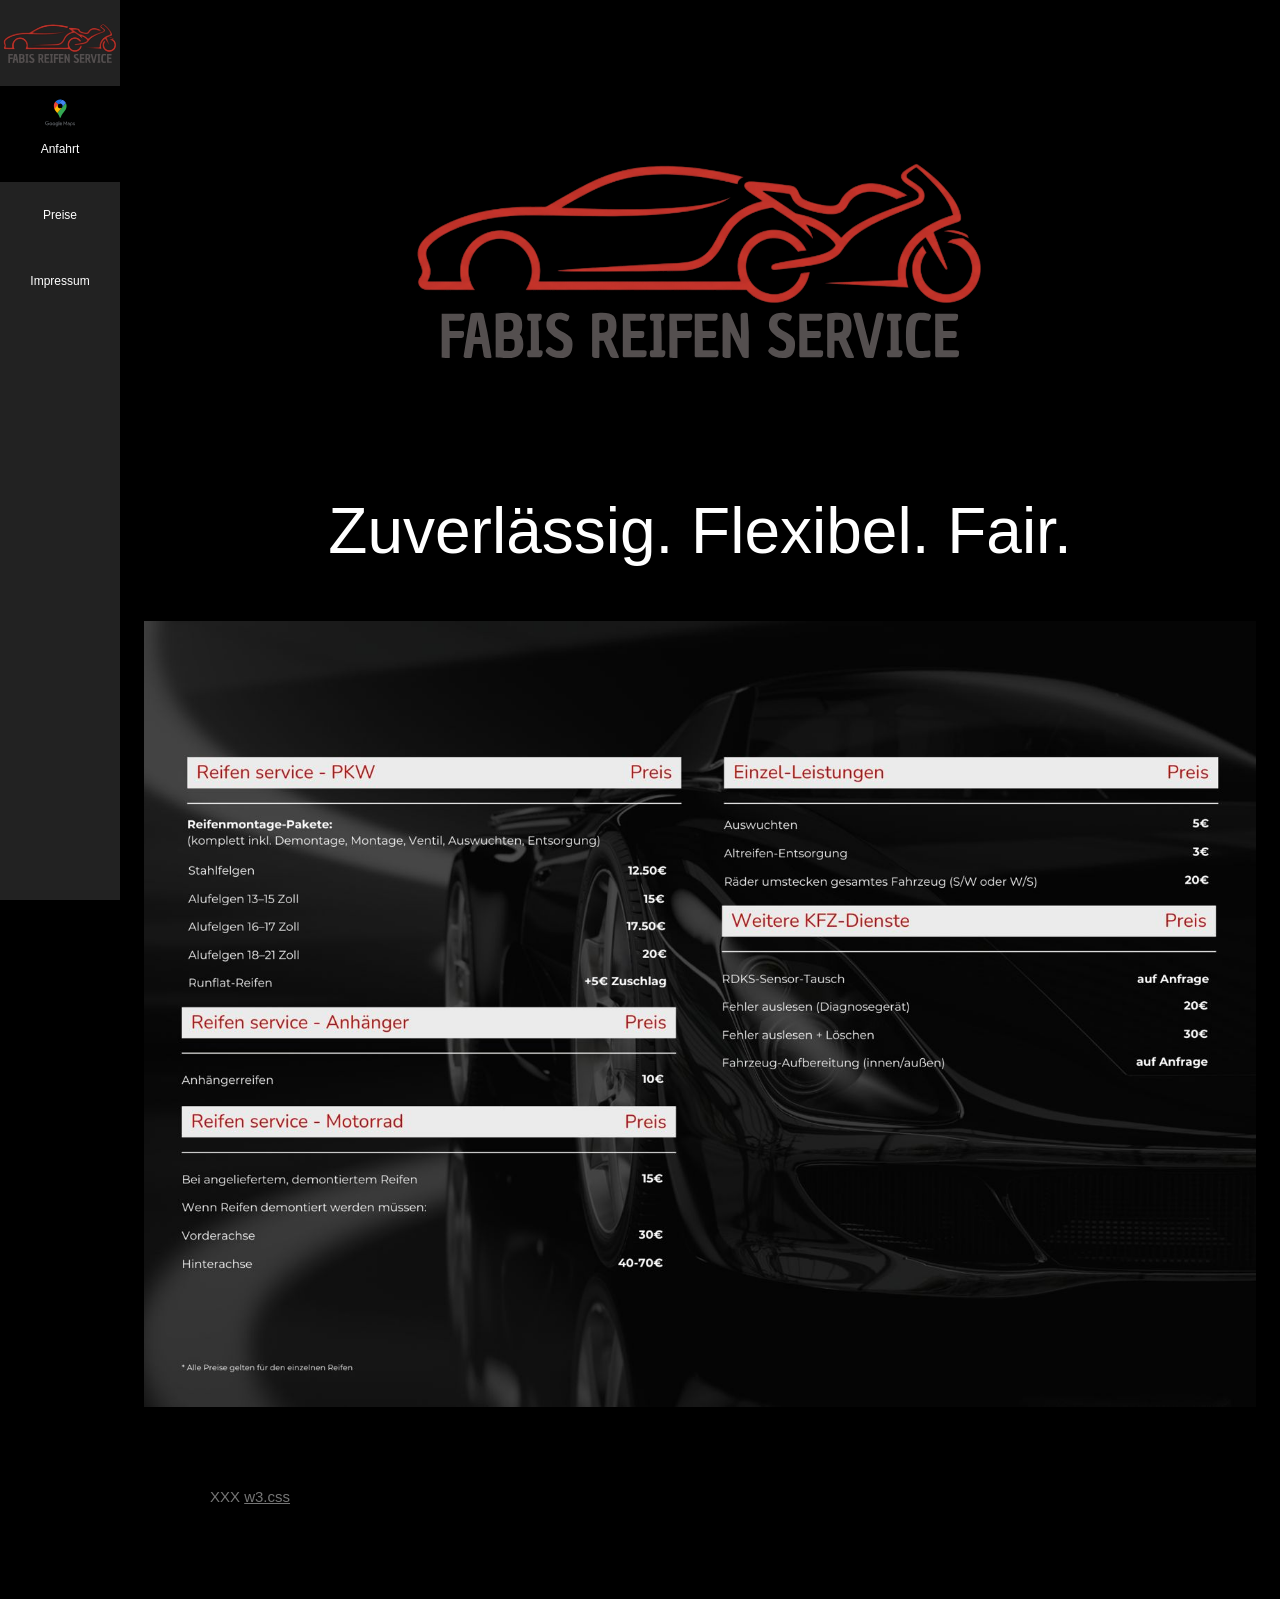
<file: index.html>
<!DOCTYPE html>
<html>
<head>
<title>FRS</title>
<meta charset="UTF-8">
<meta name="viewport" content="width=device-width, initial-scale=1">
<link rel="stylesheet" href="style.css">
<link rel="icon" type="image/x-icon" href="LogoVector.svg">
<style>
body, h1,h2,h3,h4,h5,h6 {font-family: "Montserrat", sans-serif}
.w3-row-padding img {margin-bottom: 12px}
/* Set the width of the sidebar to 120px */
.w3-sidebar {width: 120px;background: #222;}
/* Add a left margin to the "page content" that matches the width of the sidebar (120px) */
#main {margin-left: 120px}
/* Remove margins from "page content" on small screens */
@media only screen and (max-width: 600px) {#main {margin-left: 0}}
</style>
</head>
<body class="w3-black">

<!-- Icon Bar (Sidebar - hidden on small screens) -->
<nav class="w3-sidebar w3-bar-block w3-small w3-hide-small w3-center">
  <!-- Avatar image in top left corner -->
  <a href="index.html"><img src="LogoVector.svg" style="width:100%"></a>
  <a href="Anfahrt.html" class="w3-bar-item w3-button w3-padding-large w3-black">
    <img src="google-maps-logo-2020.svg" alt="Google Maps Standort" width="30" height="30">
    <p>Anfahrt</p>
  </a>
  <a href="index.html" class="w3-bar-item w3-button w3-padding-large w3-hover-black">
    <i class="fa fa-user w3-xxlarge"></i>
    <p>Preise</p>
  </a>
  <a href="Impressum.html" class="w3-bar-item w3-button w3-padding-large w3-hover-black">
    <i class="fa fa-user w3-xxlarge"></i>
    <p>Impressum</p>
  </a>
</nav>

<!-- Navbar on small screens (Hidden on medium and large screens) -->
<div class="w3-top w3-hide-large w3-hide-medium" id="myNavbar">
  <div class="w3-bar w3-black w3-opacity w3-hover-opacity-off w3-center w3-small">
    <a href="https://maps.app.goo.gl/FP3Shqusp5e7LQfQ6" class="w3-bar-item w3-button" style="width:25% !important">Anfahrt</a>
    <a href="" class="w3-bar-item w3-button" style="width:25% !important">Kontakt</a>
  </div>
</div>

<!-- Page Content -->
<div class="w3-padding-large" id="main">
  <!-- Header/Home -->
  <header class="w3-container w3-padding-32 w3-center w3-black" id="home">
    <img src="LogoVector.svg" alt="Logo" class="w3-image" width="600" height="250">
    <h6 class="w3-jumbo"><span class="w3-hide-small"></span>Zuverlässig. Flexibel. Fair.</h6>
  </header>
    <div>
      <img src="Preisliste.jpeg" alt="Preisliste" class="w3-image" width="100%" height="auto">
    <!-- Grid for pricing tables -->
    <!--<h3 class="w3-padding-16 w3-text-light-grey">Reifenservice</h3>
    <div class="w3-row-padding" style="margin:0 -16px">
      <div class="w3-half w3-margin-bottom">
        <ul class="w3-ul w3-white w3-center w3-opacity w3-hover-opacity-off">
          <li class="w3-dark-grey w3-xlarge w3-padding-32">Basic</li>
          <li class="w3-padding-16">Reifen Wechsel (Sommer/Winter)</li>
          <li class="w3-padding-16">Montage auf Felge (PKW & Kleintransporter)</li>
          <li class="w3-padding-16">Räder auswuchten</li>
          <li class="w3-padding-16">Reifenprüfung auf Schäden & Profiltiefe</li>
          <li class="w3-padding-16">Ventiltausch</li>
          <li class="w3-padding-16">
            <h2> XXX € </h2>
            <span class="w3-opacity">pro Leistung</span>
          </li>
        </ul>
      </div>

      <div class="w3-half">
        <ul class="w3-ul w3-white w3-center w3-opacity w3-hover-opacity-off">
          <li class="w3-dark-grey w3-xlarge w3-padding-32">Zubehör & Kleiner Service</li>
          <li class="w3-padding-16">Scheibenwischer Wechsel</li>
          <li class="w3-padding-16">Batterie Wechsel (ohne Bordnetz Programmierung)</li>
          <li class="w3-padding-16">Auffüllen von Wischwasser & Frostschutz</li>
          <li class="w3-padding-16">Luftdruck- & Sichtkontrolle (Reifen, Batterie, Flüssigkeiten)</li>
          <li class="w3-padding-16">
            <h2> XXX €</h2>
            <span class="w3-opacity">pro Leistung</span>
          </li>
        </ul>
      </div>
    <!-- End Grid/Pricing tables -->
    </div>
  
    <!-- Footer -->
  <footer class="w3-content w3-padding-64 w3-text-grey w3-xlarge">
    <i class="fa fa-facebook-official w3-hover-opacity"></i>
    <i class="fa fa-instagram w3-hover-opacity"></i>
    <i class="fa fa-snapchat w3-hover-opacity"></i>
    <i class="fa fa-pinterest-p w3-hover-opacity"></i>
    <i class="fa fa-twitter w3-hover-opacity"></i>
    <i class="fa fa-linkedin w3-hover-opacity"></i>
    <p class="w3-medium">XXX <a href="" target="_blank" class="w3-hover-text-green">w3.css</a></p>
  <!-- End footer -->
  </footer>

<!-- END PAGE CONTENT -->
</div>

</body>
</html>
</file>
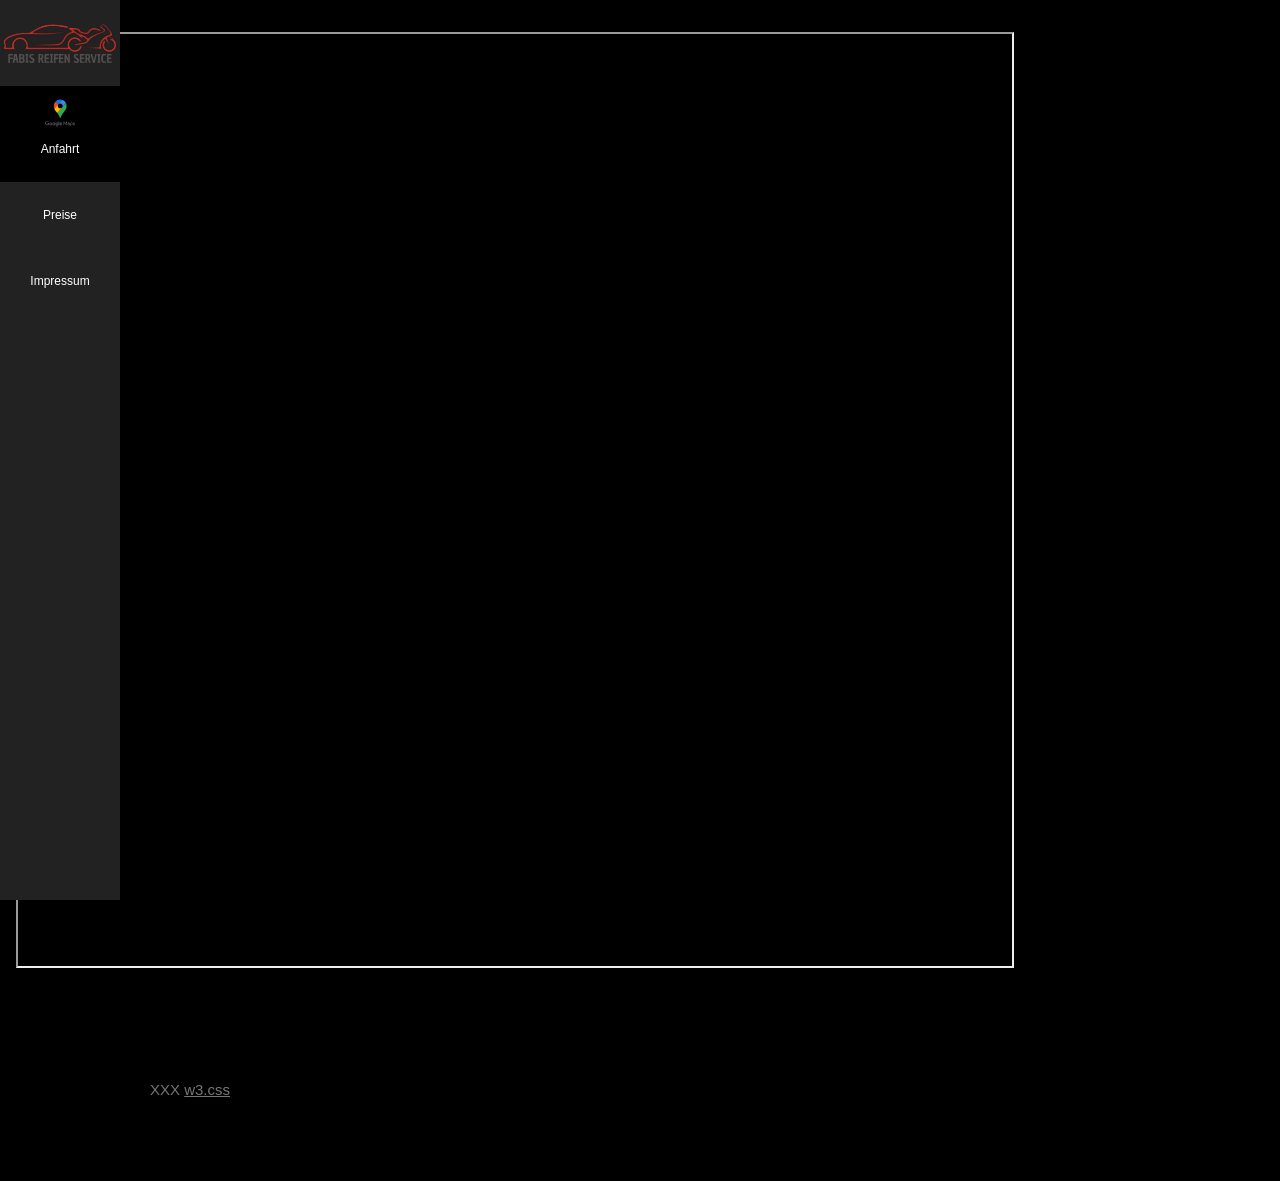
<file: Anfahrt.html>
<!DOCTYPE html>
<html>
<head>
<title>FRS</title>
<meta charset="UTF-8">
<meta name="viewport" content="width=device-width, initial-scale=1">
<link rel="stylesheet" href="style.css">
<link rel="icon" type="image/x-icon" href="LogoVector.svg">
<style>
body, h1,h2,h3,h4,h5,h6 {font-family: "Montserrat", sans-serif}
.w3-row-padding img {margin-bottom: 12px}
/* Set the width of the sidebar to 120px */
.w3-sidebar {width: 120px;background: #222;}
/* Add a left margin to the "page content" that matches the width of the sidebar (120px) */
#main {margin-left: 120px}
/* Remove margins from "page content" on small screens */
@media only screen and (max-width: 600px) {#main {margin-left: 0}}
</style>
</head>
<body class="w3-black">

<!-- Icon Bar (Sidebar - hidden on small screens) -->
<nav class="w3-sidebar w3-bar-block w3-small w3-hide-small w3-center">
  <!-- Avatar image in top left corner -->
  <a href="index.html"><img src="LogoVector.svg" style="width:100%"></a>
  <a href="Anfahrt.html" class="w3-bar-item w3-button w3-padding-large w3-black">
    <img src="google-maps-logo-2020.svg" alt="Google Maps Standort" width="30" height="30">
    <p>Anfahrt</p>
  </a>
  <a href="index.html" class="w3-bar-item w3-button w3-padding-large w3-hover-black">
    <i class="fa fa-user w3-xxlarge"></i>
    <p>Preise</p>
  </a>
  <a href="Impressum.html" class="w3-bar-item w3-button w3-padding-large w3-hover-black">
    <i class="fa fa-user w3-xxlarge"></i>
    <p>Impressum</p>
  </a>
</nav>
  <header class="w3-container w3-padding-32 w3-center w3-black" id="home">
    <div class="maps">
    <iframe class="responsive-iframe" src="https://www.google.com/maps/embed?pb=!1m17!1m12!1m3!1d2640.1716563447826!2d9.299949000000002!3d48.56826100000001!2m3!1f0!2f0!3f0!3m2!1i1024!2i768!4f13.1!3m2!1m1!2zNDjCsDM0JzA1LjciTiA5wrAxNyc1OS44IkU!5e0!3m2!1sde!2sde!4v1773941126778!5m2!1sde!2sde" loading="lazy" referrerpolicy="no-referrer-when-downgrade"></iframe>
    </div>
  </header>
    <!-- Footer -->
  <footer class="w3-content w3-padding-64 w3-text-grey w3-xlarge">
    <i class="fa fa-facebook-official w3-hover-opacity"></i>
    <i class="fa fa-instagram w3-hover-opacity"></i>
    <i class="fa fa-snapchat w3-hover-opacity"></i>
    <i class="fa fa-pinterest-p w3-hover-opacity"></i>
    <i class="fa fa-twitter w3-hover-opacity"></i>
    <i class="fa fa-linkedin w3-hover-opacity"></i>
    <p class="w3-medium">XXX <a href="" target="_blank" class="w3-hover-text-green">w3.css</a></p>
  <!-- End footer -->
  </footer>

<!-- END PAGE CONTENT -->
</div>
<!-- https://maps.app.goo.gl/FP3Shqusp5e7LQfQ6 -->
</body>
</html>
</file>
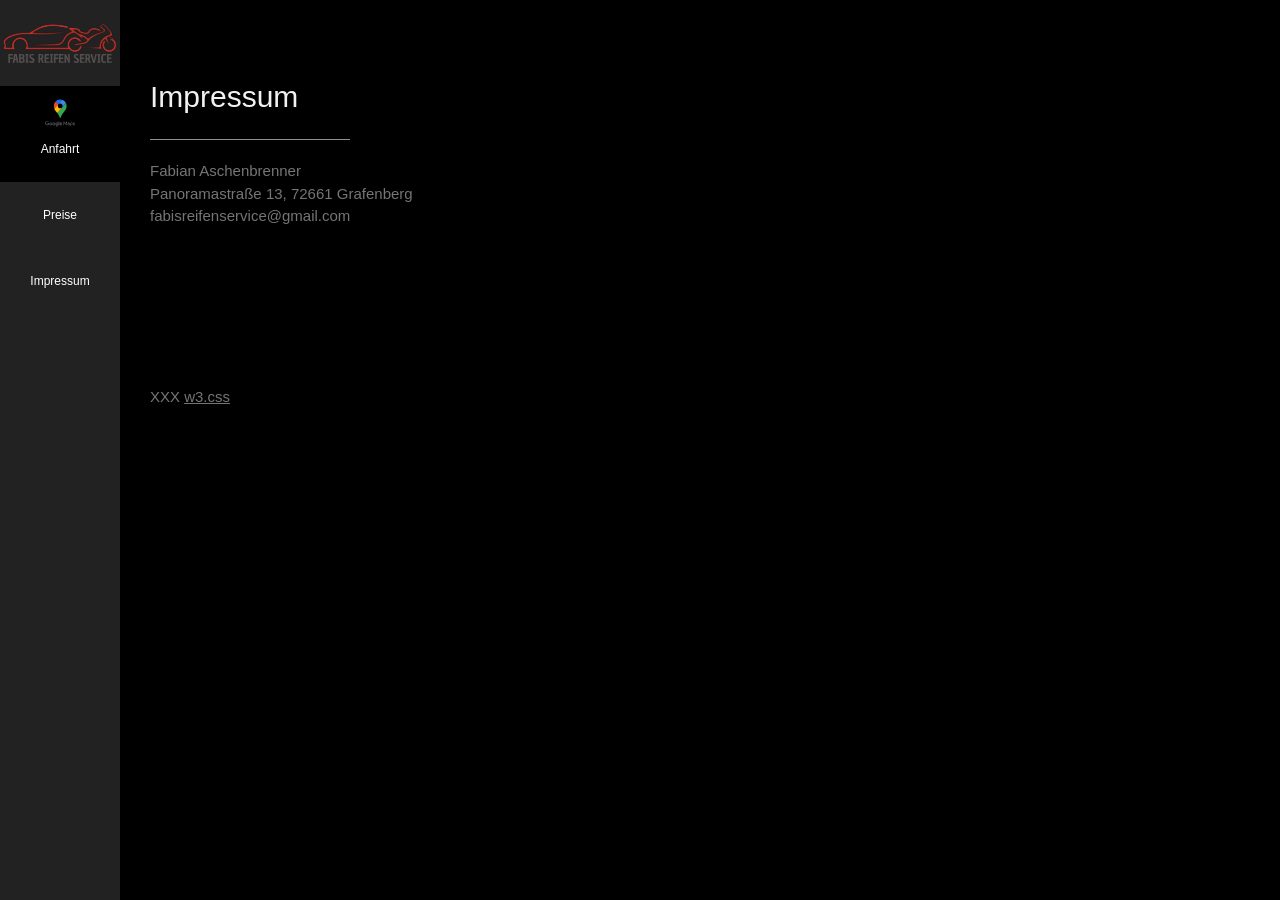
<file: Impressum.html>
<!DOCTYPE html>
<html>
<head>
<title>FRS</title>
<meta charset="UTF-8">
<meta name="viewport" content="width=device-width, initial-scale=1">
<link rel="stylesheet" href="style.css">
<link rel="icon" type="image/x-icon" href="LogoVector.svg">
<style>
body, h1,h2,h3,h4,h5,h6 {font-family: "Montserrat", sans-serif}
.w3-row-padding img {margin-bottom: 12px}
/* Set the width of the sidebar to 120px */
.w3-sidebar {width: 120px;background: #222;}
/* Add a left margin to the "page content" that matches the width of the sidebar (120px) */
#main {margin-left: 120px}
/* Remove margins from "page content" on small screens */
@media only screen and (max-width: 600px) {#main {margin-left: 0}}
</style>
</head>
<body class="w3-black">

<!-- Icon Bar (Sidebar - hidden on small screens) -->
<nav class="w3-sidebar w3-bar-block w3-small w3-hide-small w3-center">
  <!-- Avatar image in top left corner -->
  <a href="index.html"><img src="LogoVector.svg" style="width:100%"></a>
  <a href="Anfahrt.html" class="w3-bar-item w3-button w3-padding-large w3-black">
    <img src="google-maps-logo-2020.svg" alt="Google Maps Standort" width="30" height="30">
    <p>Anfahrt</p>
  </a>
  <a href="index.html" class="w3-bar-item w3-button w3-padding-large w3-hover-black">
    <i class="fa fa-user w3-xxlarge"></i>
    <p>Preise</p>
  </a>
  <a href="Impressum.html" class="w3-bar-item w3-button w3-padding-large w3-hover-black">
    <i class="fa fa-user w3-xxlarge"></i>
    <p>Impressum</p>
  </a>
</nav>
    <div class="w3-content w3-justify w3-text-grey w3-padding-64" id="about">
    <h2 class="w3-text-light-grey">Impressum</h2>
    <hr style="width:200px" class="w3-opacity">
    <p>
      Fabian Aschenbrenner</br>
      Panoramastraße 13, 72661 Grafenberg</br>
      fabisreifenservice@gmail.com</br>
    </p>
    </div>
    <!-- Footer -->
  <footer class="w3-content w3-padding-64 w3-text-grey w3-xlarge">
    <i class="fa fa-facebook-official w3-hover-opacity"></i>
    <i class="fa fa-instagram w3-hover-opacity"></i>
    <i class="fa fa-snapchat w3-hover-opacity"></i>
    <i class="fa fa-pinterest-p w3-hover-opacity"></i>
    <i class="fa fa-twitter w3-hover-opacity"></i>
    <i class="fa fa-linkedin w3-hover-opacity"></i>
    <p class="w3-medium">XXX <a href="" target="_blank" class="w3-hover-text-green">w3.css</a></p>
  <!-- End footer -->
  </footer>

<!-- END PAGE CONTENT -->
</div>

</body>
</html>
</file>
<file: style.css>
.maps {
  position: relative;
  overflow: hidden;
  width: 80%;
  padding-top: 75%; 
}

/* Then style the iframe to fit in the container div with full height and width */
.responsive-iframe {
  position: absolute;
  top: 0;
  left: 0;
  bottom: 0;
  right: 0;
  width: 100%;
  height: 100%;
}
/* W3.CSS */
html{box-sizing:border-box}*,*:before,*:after{box-sizing:inherit}
/* XXX */
html{-ms-text-size-adjust:100%;-webkit-text-size-adjust:100%}body{margin:0}
article,aside,details,figcaption,figure,footer,header,main,menu,nav,section{display:block}summary{display:list-item}
audio,canvas,progress,video{display:inline-block}progress{vertical-align:baseline}
audio:not([controls]){display:none;height:0}[hidden],template{display:none}
a{background-color:transparent}a:active,a:hover{outline-width:0}
abbr[title]{border-bottom:none;text-decoration:underline;text-decoration:underline dotted}
b,strong{font-weight:bolder}dfn{font-style:italic}mark{background:#ff0;color:#000}
small{font-size:80%}sub,sup{font-size:75%;line-height:0;position:relative;vertical-align:baseline}
sub{bottom:-0.25em}sup{top:-0.5em}figure{margin:1em 40px}img{border-style:none}
code,kbd,pre,samp{font-family:monospace,monospace;font-size:1em}hr{box-sizing:content-box;height:0;overflow:visible}
button,input,select,textarea,optgroup{font:inherit;margin:0}optgroup{font-weight:bold}
button,input{overflow:visible}button,select{text-transform:none}
button,[type=button],[type=reset],[type=submit]{-webkit-appearance:button}
button::-moz-focus-inner,[type=button]::-moz-focus-inner,[type=reset]::-moz-focus-inner,[type=submit]::-moz-focus-inner{border-style:none;padding:0}
button:-moz-focusring,[type=button]:-moz-focusring,[type=reset]:-moz-focusring,[type=submit]:-moz-focusring{outline:1px dotted ButtonText}
fieldset{border:1px solid #c0c0c0;margin:0 2px;padding:.35em .625em .75em}
legend{color:inherit;display:table;max-width:100%;padding:0;white-space:normal}textarea{overflow:auto}
[type=checkbox],[type=radio]{padding:0}
[type=number]::-webkit-inner-spin-button,[type=number]::-webkit-outer-spin-button{height:auto}
[type=search]{-webkit-appearance:textfield;outline-offset:-2px}
[type=search]::-webkit-search-decoration{-webkit-appearance:none}
::-webkit-file-upload-button{-webkit-appearance:button;font:inherit}
/* End extract */
html,body{font-family:Verdana,sans-serif;font-size:15px;line-height:1.5}html{overflow-x:hidden}
h1{font-size:36px}h2{font-size:30px}h3{font-size:24px}h4{font-size:20px}h5{font-size:18px}h6{font-size:16px}
.w3-serif{font-family:serif}.w3-sans-serif{font-family:sans-serif}.w3-cursive{font-family:cursive}.w3-monospace{font-family:monospace}
h1,h2,h3,h4,h5,h6{font-family:"Segoe UI",Arial,sans-serif;font-weight:400;margin:10px 0}.w3-wide{letter-spacing:4px}
hr{border:0;border-top:1px solid #eee;margin:20px 0}
.w3-image{max-width:100%;height:auto}img{vertical-align:middle}a{color:inherit}
.w3-table,.w3-table-all{border-collapse:collapse;border-spacing:0;width:100%;display:table}.w3-table-all{border:1px solid #ccc}
.w3-bordered tr,.w3-table-all tr{border-bottom:1px solid #ddd}.w3-striped tbody tr:nth-child(even){background-color:#f1f1f1}
.w3-table-all tr:nth-child(odd){background-color:#fff}.w3-table-all tr:nth-child(even){background-color:#f1f1f1}
.w3-hoverable tbody tr:hover,.w3-ul.w3-hoverable li:hover{background-color:#ccc}.w3-centered tr th,.w3-centered tr td{text-align:center}
.w3-table td,.w3-table th,.w3-table-all td,.w3-table-all th{padding:8px 8px;display:table-cell;text-align:left;vertical-align:top}
.w3-table th:first-child,.w3-table td:first-child,.w3-table-all th:first-child,.w3-table-all td:first-child{padding-left:16px}
.w3-btn,.w3-button{border:none;display:inline-block;padding:8px 16px;vertical-align:middle;overflow:hidden;text-decoration:none;color:inherit;background-color:inherit;text-align:center;cursor:pointer;white-space:nowrap}
.w3-btn:hover{box-shadow:0 8px 16px 0 rgba(0,0,0,0.2),0 6px 20px 0 rgba(0,0,0,0.19)}
.w3-btn,.w3-button{-webkit-touch-callout:none;-webkit-user-select:none;-khtml-user-select:none;-moz-user-select:none;-ms-user-select:none;user-select:none}   
.w3-disabled,.w3-btn:disabled,.w3-button:disabled{cursor:not-allowed;opacity:0.3}.w3-disabled *,:disabled *{pointer-events:none}
.w3-btn.w3-disabled:hover,.w3-btn:disabled:hover{box-shadow:none}
.w3-badge,.w3-tag{background-color:#000;color:#fff;display:inline-block;padding-left:8px;padding-right:8px;text-align:center}.w3-badge{border-radius:50%}
.w3-ul{list-style-type:none;padding:0;margin:0}.w3-ul li{padding:8px 16px;border-bottom:1px solid #ddd}.w3-ul li:last-child{border-bottom:none}
.w3-tooltip,.w3-display-container{position:relative}.w3-tooltip .w3-text{display:none}.w3-tooltip:hover .w3-text{display:inline-block}
.w3-ripple:active{opacity:0.5}.w3-ripple{transition:opacity 0s}
.w3-input{padding:8px;display:block;border:none;border-bottom:1px solid #ccc;width:100%}
.w3-select{padding:9px 0;width:100%;border:none;border-bottom:1px solid #ccc}
.w3-dropdown-click,.w3-dropdown-hover{position:relative;display:inline-block;cursor:pointer}
.w3-dropdown-hover:hover .w3-dropdown-content{display:block}
.w3-dropdown-hover:first-child,.w3-dropdown-click:hover{background-color:#ccc;color:#000}
.w3-dropdown-hover:hover > .w3-button:first-child,.w3-dropdown-click:hover > .w3-button:first-child{background-color:#ccc;color:#000}
.w3-dropdown-content{cursor:auto;color:#000;background-color:#fff;display:none;position:absolute;min-width:160px;margin:0;padding:0;z-index:1}
.w3-check,.w3-radio{width:24px;height:24px;position:relative;top:6px}
.w3-sidebar{height:100%;width:200px;background-color:#fff;position:fixed!important;z-index:1;overflow:auto}
.w3-bar-block .w3-dropdown-hover,.w3-bar-block .w3-dropdown-click{width:100%}
.w3-bar-block .w3-dropdown-hover .w3-dropdown-content,.w3-bar-block .w3-dropdown-click .w3-dropdown-content{min-width:100%}
.w3-bar-block .w3-dropdown-hover .w3-button,.w3-bar-block .w3-dropdown-click .w3-button{width:100%;text-align:left;padding:8px 16px}
.w3-main,#main{transition:margin-left .4s}
.w3-modal{z-index:3;display:none;padding-top:100px;position:fixed;left:0;top:0;width:100%;height:100%;overflow:auto;background-color:rgb(0,0,0);background-color:rgba(0,0,0,0.4)}
.w3-modal-content{margin:auto;background-color:#fff;position:relative;padding:0;outline:0;width:600px}
.w3-bar{width:100%;overflow:hidden}.w3-center .w3-bar{display:inline-block;width:auto}
.w3-bar .w3-bar-item{padding:8px 16px;float:left;width:auto;border:none;display:block;outline:0}
.w3-bar .w3-dropdown-hover,.w3-bar .w3-dropdown-click{position:static;float:left}
.w3-bar .w3-button{white-space:normal}
.w3-bar-block .w3-bar-item{width:100%;display:block;padding:8px 16px;text-align:left;border:none;white-space:normal;float:none;outline:0}
.w3-bar-block.w3-center .w3-bar-item{text-align:center}.w3-block{display:block;width:100%}
.w3-responsive{display:block;overflow-x:auto}
.w3-container:after,.w3-container:before,.w3-panel:after,.w3-panel:before,.w3-row:after,.w3-row:before,.w3-row-padding:after,.w3-row-padding:before,
.w3-cell-row:before,.w3-cell-row:after,.w3-clear:after,.w3-clear:before,.w3-bar:before,.w3-bar:after{content:"";display:table;clear:both}
.w3-col,.w3-half,.w3-third,.w3-twothird,.w3-threequarter,.w3-quarter{float:left;width:100%}
.w3-col.s1{width:8.33333%}.w3-col.s2{width:16.66666%}.w3-col.s3{width:24.99999%}.w3-col.s4{width:33.33333%}
.w3-col.s5{width:41.66666%}.w3-col.s6{width:49.99999%}.w3-col.s7{width:58.33333%}.w3-col.s8{width:66.66666%}
.w3-col.s9{width:74.99999%}.w3-col.s10{width:83.33333%}.w3-col.s11{width:91.66666%}.w3-col.s12{width:99.99999%}
@media (min-width:601px){.w3-col.m1{width:8.33333%}.w3-col.m2{width:16.66666%}.w3-col.m3,.w3-quarter{width:24.99999%}.w3-col.m4,.w3-third{width:33.33333%}
.w3-col.m5{width:41.66666%}.w3-col.m6,.w3-half{width:49.99999%}.w3-col.m7{width:58.33333%}.w3-col.m8,.w3-twothird{width:66.66666%}
.w3-col.m9,.w3-threequarter{width:74.99999%}.w3-col.m10{width:83.33333%}.w3-col.m11{width:91.66666%}.w3-col.m12{width:99.99999%}}
@media (min-width:993px){.w3-col.l1{width:8.33333%}.w3-col.l2{width:16.66666%}.w3-col.l3{width:24.99999%}.w3-col.l4{width:33.33333%}
.w3-col.l5{width:41.66666%}.w3-col.l6{width:49.99999%}.w3-col.l7{width:58.33333%}.w3-col.l8{width:66.66666%}
.w3-col.l9{width:74.99999%}.w3-col.l10{width:83.33333%}.w3-col.l11{width:91.66666%}.w3-col.l12{width:99.99999%}}
.w3-rest{overflow:hidden}.w3-stretch{margin-left:-16px;margin-right:-16px}
.w3-content,.w3-auto{margin-left:auto;margin-right:auto}.w3-content{max-width:980px}.w3-auto{max-width:1140px}
.w3-cell-row{display:table;width:100%}.w3-cell{display:table-cell}
.w3-cell-top{vertical-align:top}.w3-cell-middle{vertical-align:middle}.w3-cell-bottom{vertical-align:bottom}
.w3-hide{display:none!important}.w3-show-block,.w3-show{display:block!important}.w3-show-inline-block{display:inline-block!important}
@media (max-width:1205px){.w3-auto{max-width:95%}}
@media (max-width:600px){.w3-modal-content{margin:0 10px;width:auto!important}.w3-modal{padding-top:30px}
.w3-dropdown-hover.w3-mobile .w3-dropdown-content,.w3-dropdown-click.w3-mobile .w3-dropdown-content{position:relative}	
.w3-hide-small{display:none!important}.w3-mobile{display:block;width:100%!important}.w3-bar-item.w3-mobile,.w3-dropdown-hover.w3-mobile,.w3-dropdown-click.w3-mobile{text-align:center}
.w3-dropdown-hover.w3-mobile,.w3-dropdown-hover.w3-mobile .w3-btn,.w3-dropdown-hover.w3-mobile .w3-button,.w3-dropdown-click.w3-mobile,.w3-dropdown-click.w3-mobile .w3-btn,.w3-dropdown-click.w3-mobile .w3-button{width:100%}}
@media (max-width:768px){.w3-modal-content{width:500px}.w3-modal{padding-top:50px}}
@media (min-width:993px){.w3-modal-content{width:900px}.w3-hide-large{display:none!important}.w3-sidebar.w3-collapse{display:block!important}}
@media (max-width:992px) and (min-width:601px){.w3-hide-medium{display:none!important}}
@media (max-width:992px){.w3-sidebar.w3-collapse{display:none}.w3-main{margin-left:0!important;margin-right:0!important}.w3-auto{max-width:100%}}
.w3-top,.w3-bottom{position:fixed;width:100%;z-index:1}.w3-top{top:0}.w3-bottom{bottom:0}
.w3-overlay{position:fixed;display:none;width:100%;height:100%;top:0;left:0;right:0;bottom:0;background-color:rgba(0,0,0,0.5);z-index:2}
.w3-display-topleft{position:absolute;left:0;top:0}.w3-display-topright{position:absolute;right:0;top:0}
.w3-display-bottomleft{position:absolute;left:0;bottom:0}.w3-display-bottomright{position:absolute;right:0;bottom:0}
.w3-display-middle{position:absolute;top:50%;left:50%;transform:translate(-50%,-50%);-ms-transform:translate(-50%,-50%)}
.w3-display-left{position:absolute;top:50%;left:0%;transform:translate(0%,-50%);-ms-transform:translate(-0%,-50%)}
.w3-display-right{position:absolute;top:50%;right:0%;transform:translate(0%,-50%);-ms-transform:translate(0%,-50%)}
.w3-display-topmiddle{position:absolute;left:50%;top:0;transform:translate(-50%,0%);-ms-transform:translate(-50%,0%)}
.w3-display-bottommiddle{position:absolute;left:50%;bottom:0;transform:translate(-50%,0%);-ms-transform:translate(-50%,0%)}
.w3-display-container:hover .w3-display-hover{display:block}.w3-display-container:hover span.w3-display-hover{display:inline-block}.w3-display-hover{display:none}
.w3-display-position{position:absolute}
.w3-circle{border-radius:50%}
.w3-round-small{border-radius:2px}.w3-round,.w3-round-medium{border-radius:4px}.w3-round-large{border-radius:8px}.w3-round-xlarge{border-radius:16px}.w3-round-xxlarge{border-radius:32px}
.w3-row-padding,.w3-row-padding>.w3-half,.w3-row-padding>.w3-third,.w3-row-padding>.w3-twothird,.w3-row-padding>.w3-threequarter,.w3-row-padding>.w3-quarter,.w3-row-padding>.w3-col{padding:0 8px}
.w3-container,.w3-panel{padding:0.01em 16px}.w3-panel{margin-top:16px;margin-bottom:16px}
.w3-grid{display:grid}.w3-grid-padding{display:grid;gap:16px}.w3-flex{display:flex}
.w3-text-center{text-align:center}.w3-text-bold,.w3-bold{font-weight:bold}.w3-text-italic,.w3-italic{font-style:italic}
.w3-code,.w3-codespan{font-family:Consolas,"courier new";font-size:16px}
.w3-code{width:auto;background-color:#fff;padding:8px 12px;border-left:4px solid #4CAF50;word-wrap:break-word}
.w3-codespan{color:crimson;background-color:#f1f1f1;padding-left:4px;padding-right:4px;font-size:110%}
.w3-card,.w3-card-2{box-shadow:0 2px 5px 0 rgba(0,0,0,0.16),0 2px 10px 0 rgba(0,0,0,0.12)}
.w3-card-4,.w3-hover-shadow:hover{box-shadow:0 4px 10px 0 rgba(0,0,0,0.2),0 4px 20px 0 rgba(0,0,0,0.19)}
.w3-spin{animation:w3-spin 2s infinite linear}@keyframes w3-spin{0%{transform:rotate(0deg)}100%{transform:rotate(359deg)}}
.w3-animate-fading{animation:fading 10s infinite}@keyframes fading{0%{opacity:0}50%{opacity:1}100%{opacity:0}}
.w3-animate-opacity{animation:opac 0.8s}@keyframes opac{from{opacity:0} to{opacity:1}}
.w3-animate-top{position:relative;animation:animatetop 0.4s}@keyframes animatetop{from{top:-300px;opacity:0} to{top:0;opacity:1}}
.w3-animate-left{position:relative;animation:animateleft 0.4s}@keyframes animateleft{from{left:-300px;opacity:0} to{left:0;opacity:1}}
.w3-animate-right{position:relative;animation:animateright 0.4s}@keyframes animateright{from{right:-300px;opacity:0} to{right:0;opacity:1}}
.w3-animate-bottom{position:relative;animation:animatebottom 0.4s}@keyframes animatebottom{from{bottom:-300px;opacity:0} to{bottom:0;opacity:1}}
.w3-animate-zoom {animation:animatezoom 0.6s}@keyframes animatezoom{from{transform:scale(0)} to{transform:scale(1)}}
.w3-animate-input{transition:width 0.4s ease-in-out}.w3-animate-input:focus{width:100%!important}
.w3-opacity,.w3-hover-opacity:hover{opacity:0.60}.w3-opacity-off,.w3-hover-opacity-off:hover{opacity:1}
.w3-opacity-max{opacity:0.25}.w3-opacity-min{opacity:0.75}
.w3-greyscale-max,.w3-grayscale-max,.w3-hover-greyscale:hover,.w3-hover-grayscale:hover{filter:grayscale(100%)}
.w3-greyscale,.w3-grayscale{filter:grayscale(75%)}.w3-greyscale-min,.w3-grayscale-min{filter:grayscale(50%)}
.w3-sepia{filter:sepia(75%)}.w3-sepia-max,.w3-hover-sepia:hover{filter:sepia(100%)}.w3-sepia-min{filter:sepia(50%)}
.w3-tiny{font-size:10px!important}.w3-small{font-size:12px!important}.w3-medium{font-size:15px!important}.w3-large{font-size:18px!important}
.w3-xlarge{font-size:24px!important}.w3-xxlarge{font-size:36px!important}.w3-xxxlarge{font-size:48px!important}.w3-jumbo{font-size:64px!important}
.w3-left-align{text-align:left!important}.w3-right-align{text-align:right!important}.w3-justify{text-align:justify!important}.w3-center{text-align:center!important}
.w3-border-0{border:0!important}.w3-border{border:1px solid #ccc!important}
.w3-border-top{border-top:1px solid #ccc!important}.w3-border-bottom{border-bottom:1px solid #ccc!important}
.w3-border-left{border-left:1px solid #ccc!important}.w3-border-right{border-right:1px solid #ccc!important}
.w3-topbar{border-top:6px solid #ccc!important}.w3-bottombar{border-bottom:6px solid #ccc!important}
.w3-leftbar{border-left:6px solid #ccc!important}.w3-rightbar{border-right:6px solid #ccc!important}
.w3-section,.w3-code{margin-top:16px!important;margin-bottom:16px!important}
.w3-margin{margin:16px!important}.w3-margin-top{margin-top:16px!important}.w3-margin-bottom{margin-bottom:16px!important}
.w3-margin-left{margin-left:16px!important}.w3-margin-right{margin-right:16px!important}
.w3-padding-small{padding:4px 8px!important}.w3-padding{padding:8px 16px!important}.w3-padding-large{padding:12px 24px!important}
.w3-padding-16{padding-top:16px!important;padding-bottom:16px!important}.w3-padding-24{padding-top:24px!important;padding-bottom:24px!important}
.w3-padding-32{padding-top:32px!important;padding-bottom:32px!important}.w3-padding-48{padding-top:48px!important;padding-bottom:48px!important}
.w3-padding-64{padding-top:64px!important;padding-bottom:64px!important}
.w3-padding-top-64{padding-top:64px!important}.w3-padding-top-48{padding-top:48px!important}
.w3-padding-top-32{padding-top:32px!important}.w3-padding-top-24{padding-top:24px!important}
.w3-left{float:left!important}.w3-right{float:right!important}
.w3-button:hover{color:#000!important;background-color:#ccc!important}
.w3-transparent,.w3-hover-none:hover{background-color:transparent!important}
.w3-hover-none:hover{box-shadow:none!important}
.w3-rtl{direction:rtl}.w3-ltr{direction:ltr}
/* Colors */
.w3-amber,.w3-hover-amber:hover{color:#000!important;background-color:#ffc107!important}
.w3-aqua,.w3-hover-aqua:hover{color:#000!important;background-color:#00ffff!important}
.w3-blue,.w3-hover-blue:hover{color:#fff!important;background-color:#2196F3!important}
.w3-light-blue,.w3-hover-light-blue:hover{color:#000!important;background-color:#87CEEB!important}
.w3-brown,.w3-hover-brown:hover{color:#fff!important;background-color:#795548!important}
.w3-cyan,.w3-hover-cyan:hover{color:#000!important;background-color:#00bcd4!important}
.w3-blue-grey,.w3-hover-blue-grey:hover,.w3-blue-gray,.w3-hover-blue-gray:hover{color:#fff!important;background-color:#607d8b!important}
.w3-green,.w3-hover-green:hover{color:#fff!important;background-color:#4CAF50!important}
.w3-light-green,.w3-hover-light-green:hover{color:#000!important;background-color:#8bc34a!important}
.w3-indigo,.w3-hover-indigo:hover{color:#fff!important;background-color:#3f51b5!important}
.w3-khaki,.w3-hover-khaki:hover{color:#000!important;background-color:#f0e68c!important}
.w3-lime,.w3-hover-lime:hover{color:#000!important;background-color:#cddc39!important}
.w3-orange,.w3-hover-orange:hover{color:#000!important;background-color:#ff9800!important}
.w3-deep-orange,.w3-hover-deep-orange:hover{color:#fff!important;background-color:#ff5722!important}
.w3-pink,.w3-hover-pink:hover{color:#fff!important;background-color:#e91e63!important}
.w3-purple,.w3-hover-purple:hover{color:#fff!important;background-color:#9c27b0!important}
.w3-deep-purple,.w3-hover-deep-purple:hover{color:#fff!important;background-color:#673ab7!important}
.w3-red,.w3-hover-red:hover{color:#fff!important;background-color:#f44336!important}
.w3-sand,.w3-hover-sand:hover{color:#000!important;background-color:#fdf5e6!important}
.w3-teal,.w3-hover-teal:hover{color:#fff!important;background-color:#009688!important}
.w3-yellow,.w3-hover-yellow:hover{color:#000!important;background-color:#ffeb3b!important}
.w3-white,.w3-hover-white:hover{color:#000!important;background-color:#fff!important}
.w3-black,.w3-hover-black:hover{color:#fff!important;background-color:#000!important}
.w3-grey,.w3-hover-grey:hover,.w3-gray,.w3-hover-gray:hover{color:#000!important;background-color:#9e9e9e!important}
.w3-light-grey,.w3-hover-light-grey:hover,.w3-light-gray,.w3-hover-light-gray:hover{color:#000!important;background-color:#f1f1f1!important}
.w3-dark-grey,.w3-hover-dark-grey:hover,.w3-dark-gray,.w3-hover-dark-gray:hover{color:#fff!important;background-color:#616161!important}
.w3-asphalt,.w3-hover-asphalt:hover{color:#fff!important;background-color:#343a40!important}
.w3-crimson,.w3-hover-crimson:hover{color:#fff!important;background-color:#a20025!important}
.w3-cobalt,w3-hover-cobalt:hover{color:#fff!important;background-color:#0050ef!important}
.w3-emerald,.w3-hover-emerald:hover{color:#fff!important;background-color:#008a00!important}
.w3-olive,.w3-hover-olive:hover{color:#fff!important;background-color:#6d8764!important}
.w3-paper,.w3-hover-paper:hover{color:#000!important;background-color:#f8f9fa!important}
.w3-sienna,.w3-hover-sienna:hover{color:#fff!important;background-color:#a0522d!important}
.w3-taupe,.w3-hover-taupe:hover{color:#fff!important;background-color:#87794e!important}
.w3-danger{color:#fff!important;background-color:#dd0000!important}
.w3-note{color:#000!important;background-color:#fff599!important}
.w3-info{color:#fff!important;background-color:#0a6fc2!important}
.w3-warning{color:#000!important;background-color:#ffb305!important}
.w3-success{color:#fff!important;background-color:#008a00!important}
.w3-pale-red,.w3-hover-pale-red:hover{color:#000!important;background-color:#ffdddd!important}
.w3-pale-green,.w3-hover-pale-green:hover{color:#000!important;background-color:#ddffdd!important}
.w3-pale-yellow,.w3-hover-pale-yellow:hover{color:#000!important;background-color:#ffffcc!important}
.w3-pale-blue,.w3-hover-pale-blue:hover{color:#000!important;background-color:#ddffff!important}
.w3-text-amber,.w3-hover-text-amber:hover{color:#ffc107!important}
.w3-text-aqua,.w3-hover-text-aqua:hover{color:#00ffff!important}
.w3-text-blue,.w3-hover-text-blue:hover{color:#2196F3!important}
.w3-text-light-blue,.w3-hover-text-light-blue:hover{color:#87CEEB!important}
.w3-text-brown,.w3-hover-text-brown:hover{color:#795548!important}
.w3-text-cyan,.w3-hover-text-cyan:hover{color:#00bcd4!important}
.w3-text-blue-grey,.w3-hover-text-blue-grey:hover,.w3-text-blue-gray,.w3-hover-text-blue-gray:hover{color:#607d8b!important}
.w3-text-green,.w3-hover-text-green:hover{color:#4CAF50!important}
.w3-text-light-green,.w3-hover-text-light-green:hover{color:#8bc34a!important}
.w3-text-indigo,.w3-hover-text-indigo:hover{color:#3f51b5!important}
.w3-text-khaki,.w3-hover-text-khaki:hover{color:#b4aa50!important}
.w3-text-lime,.w3-hover-text-lime:hover{color:#cddc39!important}
.w3-text-orange,.w3-hover-text-orange:hover{color:#ff9800!important}
.w3-text-deep-orange,.w3-hover-text-deep-orange:hover{color:#ff5722!important}
.w3-text-pink,.w3-hover-text-pink:hover{color:#e91e63!important}
.w3-text-purple,.w3-hover-text-purple:hover{color:#9c27b0!important}
.w3-text-deep-purple,.w3-hover-text-deep-purple:hover{color:#673ab7!important}
.w3-text-red,.w3-hover-text-red:hover{color:#f44336!important}
.w3-text-sand,.w3-hover-text-sand:hover{color:#fdf5e6!important}
.w3-text-teal,.w3-hover-text-teal:hover{color:#009688!important}
.w3-text-yellow,.w3-hover-text-yellow:hover{color:#d2be0e!important}
.w3-text-white,.w3-hover-text-white:hover{color:#fff!important}
.w3-text-black,.w3-hover-text-black:hover{color:#000!important}
.w3-text-grey,.w3-hover-text-grey:hover,.w3-text-gray,.w3-hover-text-gray:hover{color:#757575!important}
.w3-text-light-grey,.w3-hover-text-light-grey:hover,.w3-text-light-gray,.w3-hover-text-light-gray:hover{color:#f1f1f1!important}
.w3-text-dark-grey,.w3-hover-text-dark-grey:hover,.w3-text-dark-gray,.w3-hover-text-dark-gray:hover{color:#3a3a3a!important}
.w3-border-amber,.w3-hover-border-amber:hover{border-color:#ffc107!important}
.w3-border-aqua,.w3-hover-border-aqua:hover{border-color:#00ffff!important}
.w3-border-blue,.w3-hover-border-blue:hover{border-color:#2196F3!important}
.w3-border-light-blue,.w3-hover-border-light-blue:hover{border-color:#87CEEB!important}
.w3-border-brown,.w3-hover-border-brown:hover{border-color:#795548!important}
.w3-border-cyan,.w3-hover-border-cyan:hover{border-color:#00bcd4!important}
.w3-border-blue-grey,.w3-hover-border-blue-grey:hover,.w3-border-blue-gray,.w3-hover-border-blue-gray:hover{border-color:#607d8b!important}
.w3-border-green,.w3-hover-border-green:hover{border-color:#4CAF50!important}
.w3-border-light-green,.w3-hover-border-light-green:hover{border-color:#8bc34a!important}
.w3-border-indigo,.w3-hover-border-indigo:hover{border-color:#3f51b5!important}
.w3-border-khaki,.w3-hover-border-khaki:hover{border-color:#f0e68c!important}
.w3-border-lime,.w3-hover-border-lime:hover{border-color:#cddc39!important}
.w3-border-orange,.w3-hover-border-orange:hover{border-color:#ff9800!important}
.w3-border-deep-orange,.w3-hover-border-deep-orange:hover{border-color:#ff5722!important}
.w3-border-pink,.w3-hover-border-pink:hover{border-color:#e91e63!important}
.w3-border-purple,.w3-hover-border-purple:hover{border-color:#9c27b0!important}
.w3-border-deep-purple,.w3-hover-border-deep-purple:hover{border-color:#673ab7!important}
.w3-border-red,.w3-hover-border-red:hover{border-color:#f44336!important}
.w3-border-sand,.w3-hover-border-sand:hover{border-color:#fdf5e6!important}
.w3-border-teal,.w3-hover-border-teal:hover{border-color:#009688!important}
.w3-border-yellow,.w3-hover-border-yellow:hover{border-color:#ffeb3b!important}
.w3-border-white,.w3-hover-border-white:hover{border-color:#fff!important}
.w3-border-black,.w3-hover-border-black:hover{border-color:#000!important}
.w3-border-grey,.w3-hover-border-grey:hover,.w3-border-gray,.w3-hover-border-gray:hover{border-color:#9e9e9e!important}
.w3-border-light-grey,.w3-hover-border-light-grey:hover,.w3-border-light-gray,.w3-hover-border-light-gray:hover{border-color:#f1f1f1!important}
.w3-border-dark-grey,.w3-hover-border-dark-grey:hover,.w3-border-dark-gray,.w3-hover-border-dark-gray:hover{border-color:#616161!important}
.w3-border-pale-red,.w3-hover-border-pale-red:hover{border-color:#ffe7e7!important}.w3-border-pale-green,.w3-hover-border-pale-green:hover{border-color:#e7ffe7!important}
.w3-border-pale-yellow,.w3-hover-border-pale-yellow:hover{border-color:#ffffcc!important}.w3-border-pale-blue,.w3-hover-border-pale-blue:hover{border-color:#e7ffff!important}
</file>
